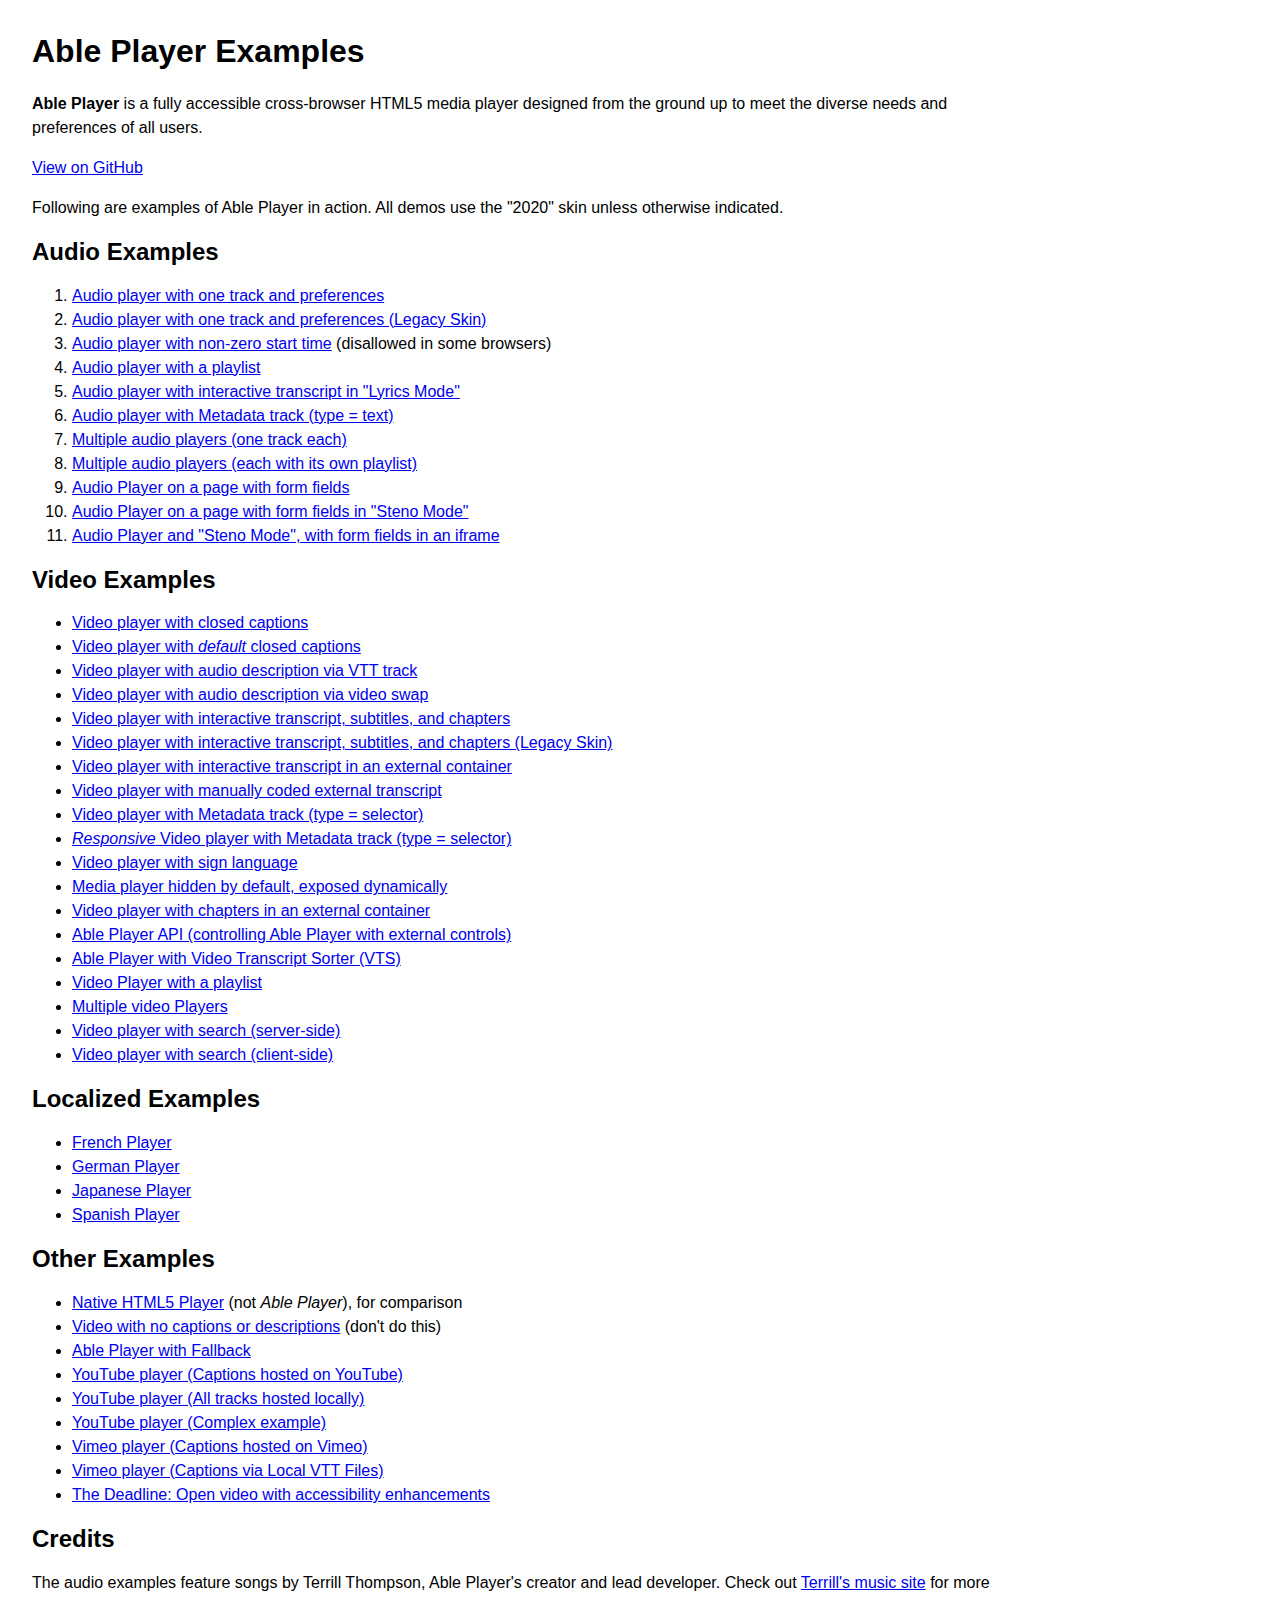
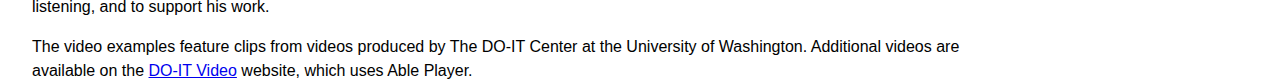
<file: html/demos/index.html>
<!DOCTYPE html>
<html lang=en>
<head>
<meta charset="UTF-8">
<title>Able Player Examples</title>
<link rel="stylesheet" href="demos.css" type="text/css">
</head>

<body>

<h1>Able Player Examples</h1>

<p><strong>Able Player</strong> is a fully accessible cross-browser HTML5 media player
	designed from the ground up to meet the diverse needs and preferences of all users.</p>

<p><a href="https://github.com/ableplayer/ableplayer">View on GitHub</a></p>

<p>Following are examples of Able Player in action. All demos use the "2020" skin unless otherwise indicated.</p>

<h2>Audio Examples</h2>
<ol>
	<li><a href="audio1.html">Audio player with one track and preferences</a></li>
	<li><a href="audio1b.html">Audio player with one track and preferences (Legacy Skin)</a></li>
	<li><a href="audio2.html">Audio player with non-zero start time</a> (disallowed in some browsers)</li>
	<li><a href="audio3.html">Audio player with a playlist</a></li>
	<li><a href="audio4.html">Audio player with interactive transcript in "Lyrics Mode"</a></li>
	<li><a href="audio5.html">Audio player with Metadata track (type = text)</a></li>
	<li><a href="audio6.html">Multiple audio players (one track each)</a></li>
	<li><a href="audio7.html">Multiple audio players (each with its own playlist)</a></li>
	<li><a href="audio8.html">Audio Player on a page with form fields</a></li>
	<li><a href="audio9.html">Audio Player on a page with form fields in "Steno Mode"</a></li>
	<li><a href="audio9b.html">Audio Player and "Steno Mode", with form fields in an iframe</a></li>
</ol>

<h2>Video Examples</h2>
<ul>
	<li><a href="video1.html">Video player with closed captions</a></li>
	<li><a href="video2.html">Video player with <em>default</em> closed captions</a></li>
	<li><a href="video3.html">Video player with audio description via VTT track</a></li>
	<li><a href="video4.html">Video player with audio description via video swap</a></li>
	<li><a href="video5.html">Video player with interactive transcript, subtitles, and chapters</a></li>
	<li><a href="video5b.html">Video player with interactive transcript, subtitles, and chapters (Legacy Skin)</a></li>
	<li><a href="video6.html">Video player with interactive transcript in an external container</a></li>
	<li><a href="video7.html">Video player with manually coded external transcript</a></li>
	<li><a href="video8.html">Video player with Metadata track (type = selector)</a></li>
	<li><a href="video9.html"><em>Responsive</em> Video player with Metadata track (type = selector)</a></li>
	<li><a href="video10.html">Video player with sign language</a></li>
	<li><a href="video11.html">Media player hidden by default, exposed dynamically</a></li>
	<li><a href="video12.html">Video player with chapters in an external container</a></li>
	<li><a href="video13.html">Able Player API (controlling Able Player with external controls)</a></li>
	<li><a href="video14.html">Able Player with Video Transcript Sorter (VTS)</a></li>
	<li><a href="video15.html">Video Player with a playlist</a></li>
	<li><a href="video16.html">Multiple video Players</a></li>
	<li><a href="search1.html">Video player with search (server-side)</a></li>
	<li><a href="search2.html">Video player with search (client-side)</a></li>
</ul>

<h2>Localized Examples</h2>
<ul>
	<li><a href="local_fr.html">French Player</a></li>
	<li><a href="local_de.html">German Player</a></li>
	<li><a href="local_ja.html">Japanese Player</a></li>
	<li><a href="local_es.html">Spanish Player</a></li>
</ul>

<h2>Other Examples</h2>
<ul>
	<li><a href="other1.html">Native HTML5 Player</a> (not <em>Able Player</em>), for comparison</li>
	<li><a href="other2.html">Video with no captions or descriptions</a> (don't do this)</li>
	<li><a href="fallback.html">Able Player with Fallback</li>
	<li><a href="youtube1.html">YouTube player (Captions hosted on YouTube)</a></li>
	<li><a href="youtube2.html">YouTube player (All tracks hosted locally)</a></li>
	<li><a href="youtube3.html">YouTube player (Complex example)</a></li>
	<li><a href="vimeo1.html">Vimeo player (Captions hosted on Vimeo)</a></li>
	<li><a href="vimeo2.html">Vimeo player (Captions via Local VTT Files)</a></li>
	<li><a href="deadline.html">The Deadline: Open video with accessibility enhancements</a></li>
</ul>

<h2>Credits</h2>

<p>The audio examples feature songs by Terrill Thompson, Able Player's creator and lead developer. Check out <a href="https://terrillthompson.com/music">Terrill's music site</a> for more listening, and to support his work.</p>

<p>The video examples feature clips from videos produced by The DO-IT Center at the University of Washington. Additional videos are available on the <a href="http://uw.edu/doit/video">DO-IT Video</a> website, which uses Able Player.</p>

</body>
</html>
</file>
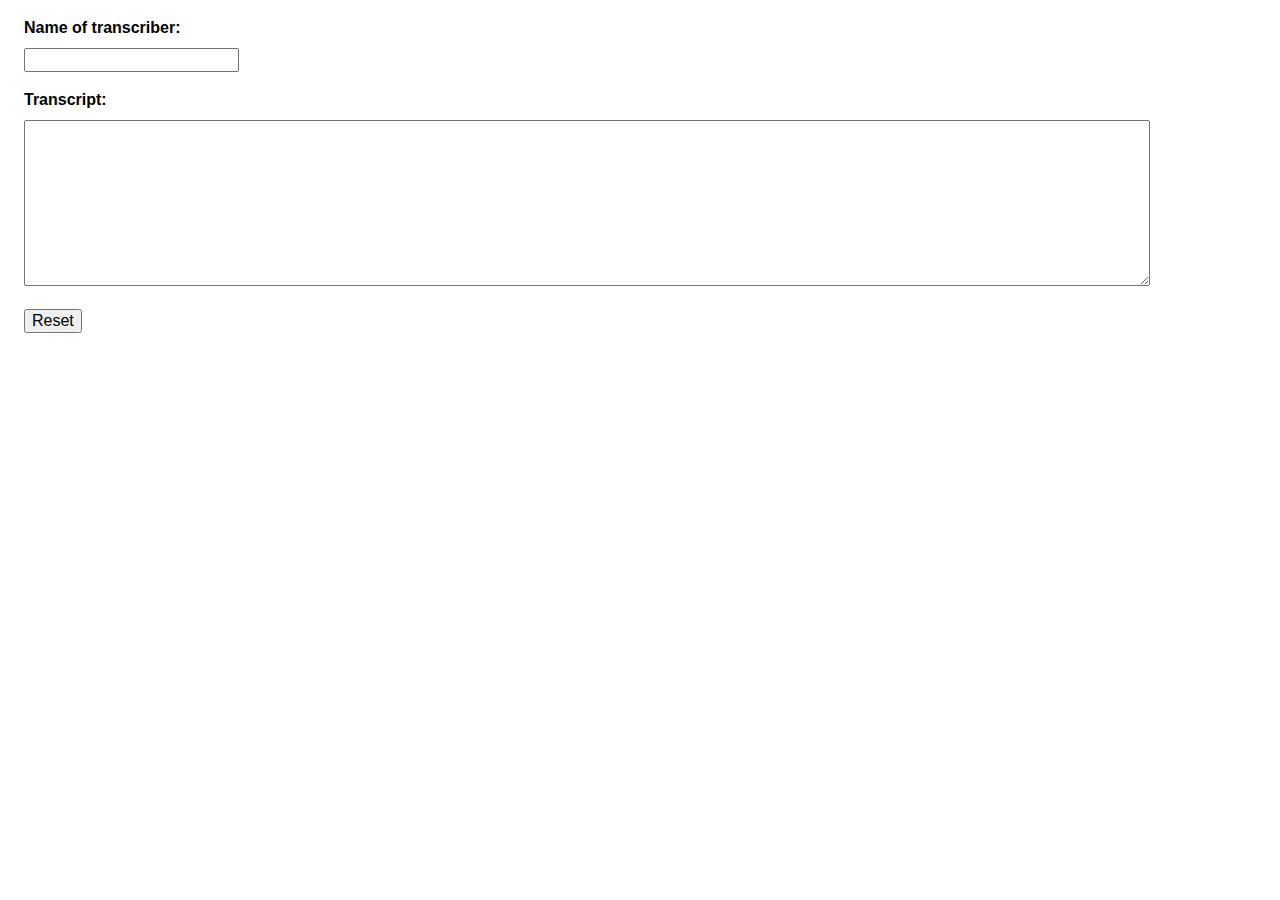
<file: html/demos/audio9b-form.html>
<!DOCTYPE html>
<html lang="en">
<head>
	<meta charset="UTF-8">
	<title>Sample Steno Form</title>
	<style>
		body {
			font-family: Arial, Helvetica, sans-serif;
			color: black;
			font-size: 1em;
			line-height: 1.5em;
		}
		#form div {
			margin: 1em;
		}
		#form label, #form input {
			display: block;
			margin-bottom: 0.5em;
			font-size: 1em;
		}
		#form label {
			font-weight: bold;
		}
		#form textarea {
			width: 95%;
			max-width: 70em;
			height: 10em;
			font-family: Arial, Helvetica, sans-serif;
			font-size: 1em;
		}
	</style>
</head>
<body>

<div id="form">
	<div>
		<label for="transcriber">Name of transcriber:</label>
		<input type="text" id="transcriber">
	</div>
	<div>
		<label for="transcript">Transcript:</label>
		<textarea id="transcript"></textarea>
	</div>
	<div>
		<input type="reset" id="reset">
	</div>
</div>

<script>
	var resetButton = document.getElementById('reset');
	resetButton.addEventListener('click', function() {
		document.getElementById('transcriber').value = '';
		document.getElementById('transcript').value = '';
	});
</script>
</body>
</html>
</file>
<file: html/demos/demos.css>
/*
  * Styles for Able Player demo pages
  * Not affiliated with with Able Player itself
*/
html { 
	height: 100%; 
}
body {
	min-height: 100%;
	margin: 2em;
	font-family: Arial, Helvetica, sans-serif;
	color: black;
	background: white;
	font-size: 1em;
	line-height: 1.5em;
}
header {
  min-height: 100px; /* same as logo */
  margin-bottom: 1.5em;
}
header img {
  float: left;
}
h1 {
  font-size: 2em;
  line-height: 1.2em;
  margin-top: 0.75em;
}
p {
  max-width: 60em;
}
p.goback {
  clear: left;
  margin: 3em 0 1em;
}
#content {
	margin: 0 1em;
}
#wrapper {
	float: left;
	width: 500px; /* slightly wider than #aap-player */
}
.offscreen {
	position:absolute;
	left:-10000px;
	top:auto;
	width:1px;
	height:1px;
	overflow:hidden;
}

#license {
  margin: 0.5em;
  padding: 0.5em 1em;
  border: 1px solid #999;
  background-color: #DDD;
}
a:hover, a:focus, a:active {
	outline-color: #cc0000; /* red */
  outline-style: solid;
  outline-width: thick;
  text-decoration: none;
}
/*
 * Class example from WebVTT caption file
 *
 */
.quotable {
  font-weight: bold;
  color: #C00;
}
</file>
